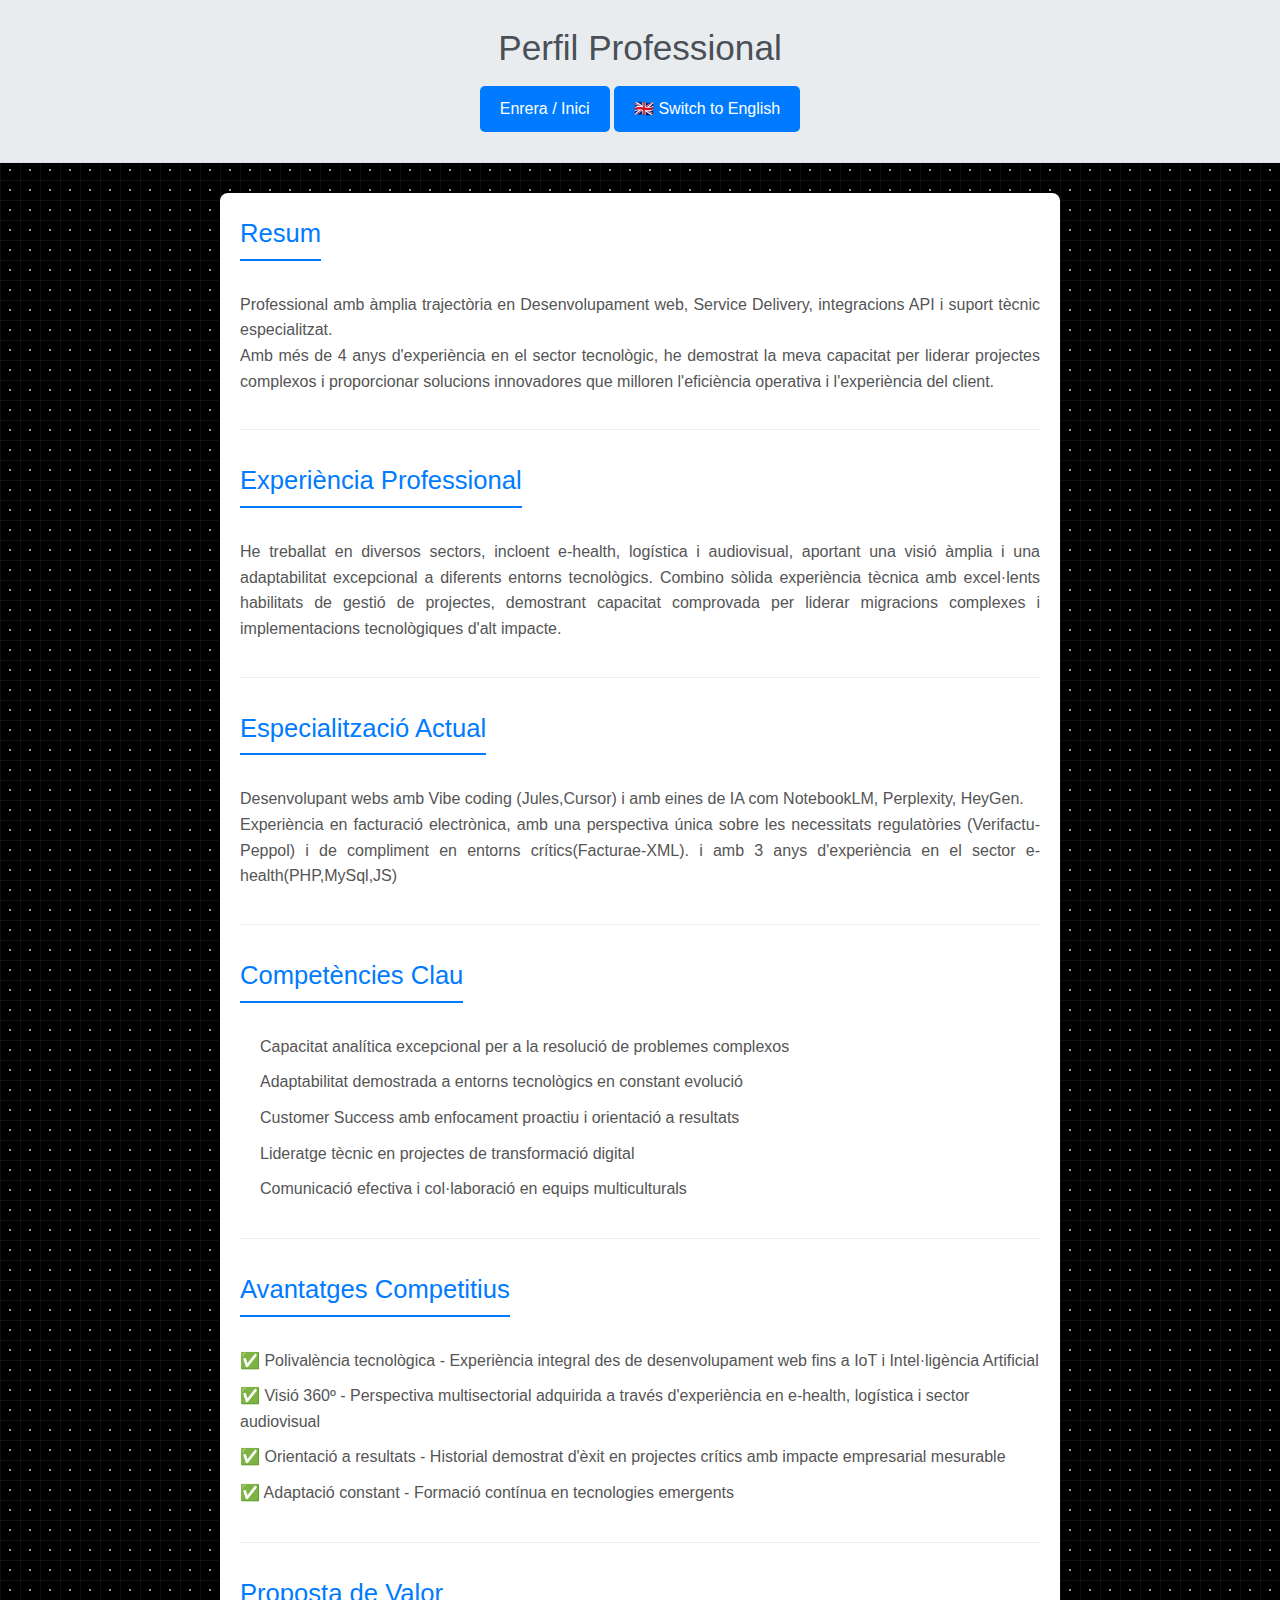
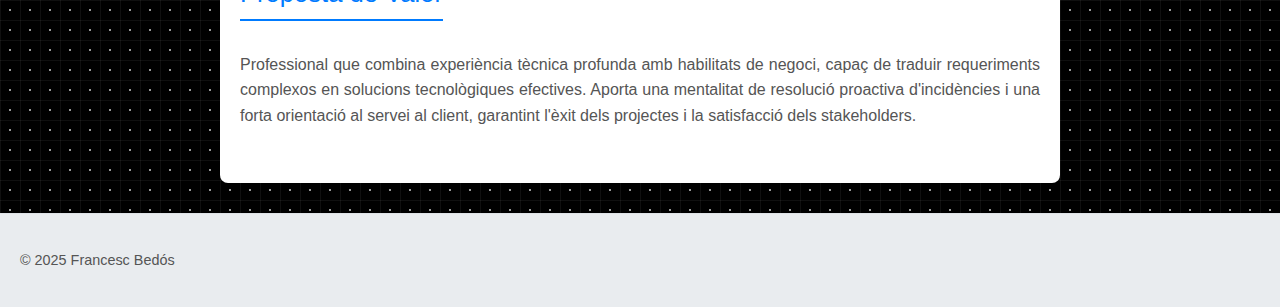
<file: bio.html>
<!DOCTYPE html>
<html lang="ca">
<head>
    <meta charset="UTF-8">
    <meta name="viewport" content="width=device-width, initial-scale=1.0">
    <title>Perfil Professional</title>
    <link rel="stylesheet" href="hotels.css">
</head>
<body>
  <div class="background-container">
    <header>
        <h1>Perfil Professional</h1>
        <a href="index.html" class="button">Enrera / Inici</a>
        <a href="bioEN.html" class="button language-button">🇬🇧 Switch to English</a>
    </header>
    <main>
        <section id="resum">
            <h2>Resum </h2>
            <p>Professional amb àmplia trajectòria en Desenvolupament web, Service
Delivery, integracions API i suport tècnic especialitzat.<br>
            Amb més de 4 anys d'experiència en el sector tecnològic, he demostrat
            la meva capacitat per liderar projectes complexos i proporcionar solucions
            innovadores que milloren l'eficiència operativa i l'experiència del client.</p>
        </section>

        <section id="experiencia">
            <h2>Experiència Professional</h2>
            <p>He treballat en diversos sectors, incloent e-health, logística i audiovisual,
            aportant una visió àmplia i una adaptabilitat excepcional a diferents entorns
            tecnològics.
            Combino sòlida experiència tècnica amb excel·lents habilitats de gestió de
            projectes, demostrant capacitat comprovada per liderar migracions complexes i
            implementacions tecnològiques d'alt impacte.</p>
        </section>

        <section id="especialitzacio">
            <h2>Especialització Actual</h2>
            <p> Desenvolupant webs amb Vibe coding (Jules,Cursor) i amb eines de IA com NotebookLM, Perplexity, HeyGen. <br>
               Experiència en facturació electrònica, amb una perspectiva única sobre les necessitats regulatòries (Verifactu-Peppol) i de compliment en entorns crítics(Facturae-XML).
               i amb 3 anys d'experiència en el sector e-health(PHP,MySql,JS)
            </p>
        </section>

        <section id="competencies">
            <h2>Competències Clau</h2>
            <ul>
                <li>Capacitat analítica excepcional per a la resolució de problemes complexos</li>
                <li>Adaptabilitat demostrada a entorns tecnològics en constant evolució</li>
                <li>Customer Success amb enfocament proactiu i orientació a resultats</li>
                <li>Lideratge tècnic en projectes de transformació digital</li>
                <li>Comunicació efectiva i col·laboració en equips multiculturals</li>
            </ul>
        </section>

        <section id="avantatges">
            <h2>Avantatges Competitius</h2>
            <ul>
                <li>✅ Polivalència tecnològica - Experiència integral des de desenvolupament web fins a IoT i Intel·ligència Artificial</li>
                <li>✅ Visió 360º - Perspectiva multisectorial adquirida a través d'experiència en e-health, logística i sector audiovisual</li>
                <li>✅ Orientació a resultats - Historial demostrat d'èxit en projectes crítics amb impacte empresarial mesurable</li>
                <li>✅ Adaptació constant -  Formació contínua en tecnologies emergents</li>
            </ul>
        </section>

        <section id="proposta-valor">
            <h2>Proposta de Valor</h2>
            <p>Professional que combina experiència tècnica profunda amb habilitats de negoci, capaç de traduir requeriments complexos en solucions tecnològiques efectives. Aporta una mentalitat de resolució proactiva d'incidències i una forta orientació al servei al client, garantint l'èxit dels projectes i la satisfacció dels stakeholders.</p>
        </section>
    </main>
    <footer>
        <p>&copy; 2025 Francesc Bedós</p>
    </footer>
  </div>
</body>
</html>
</file>
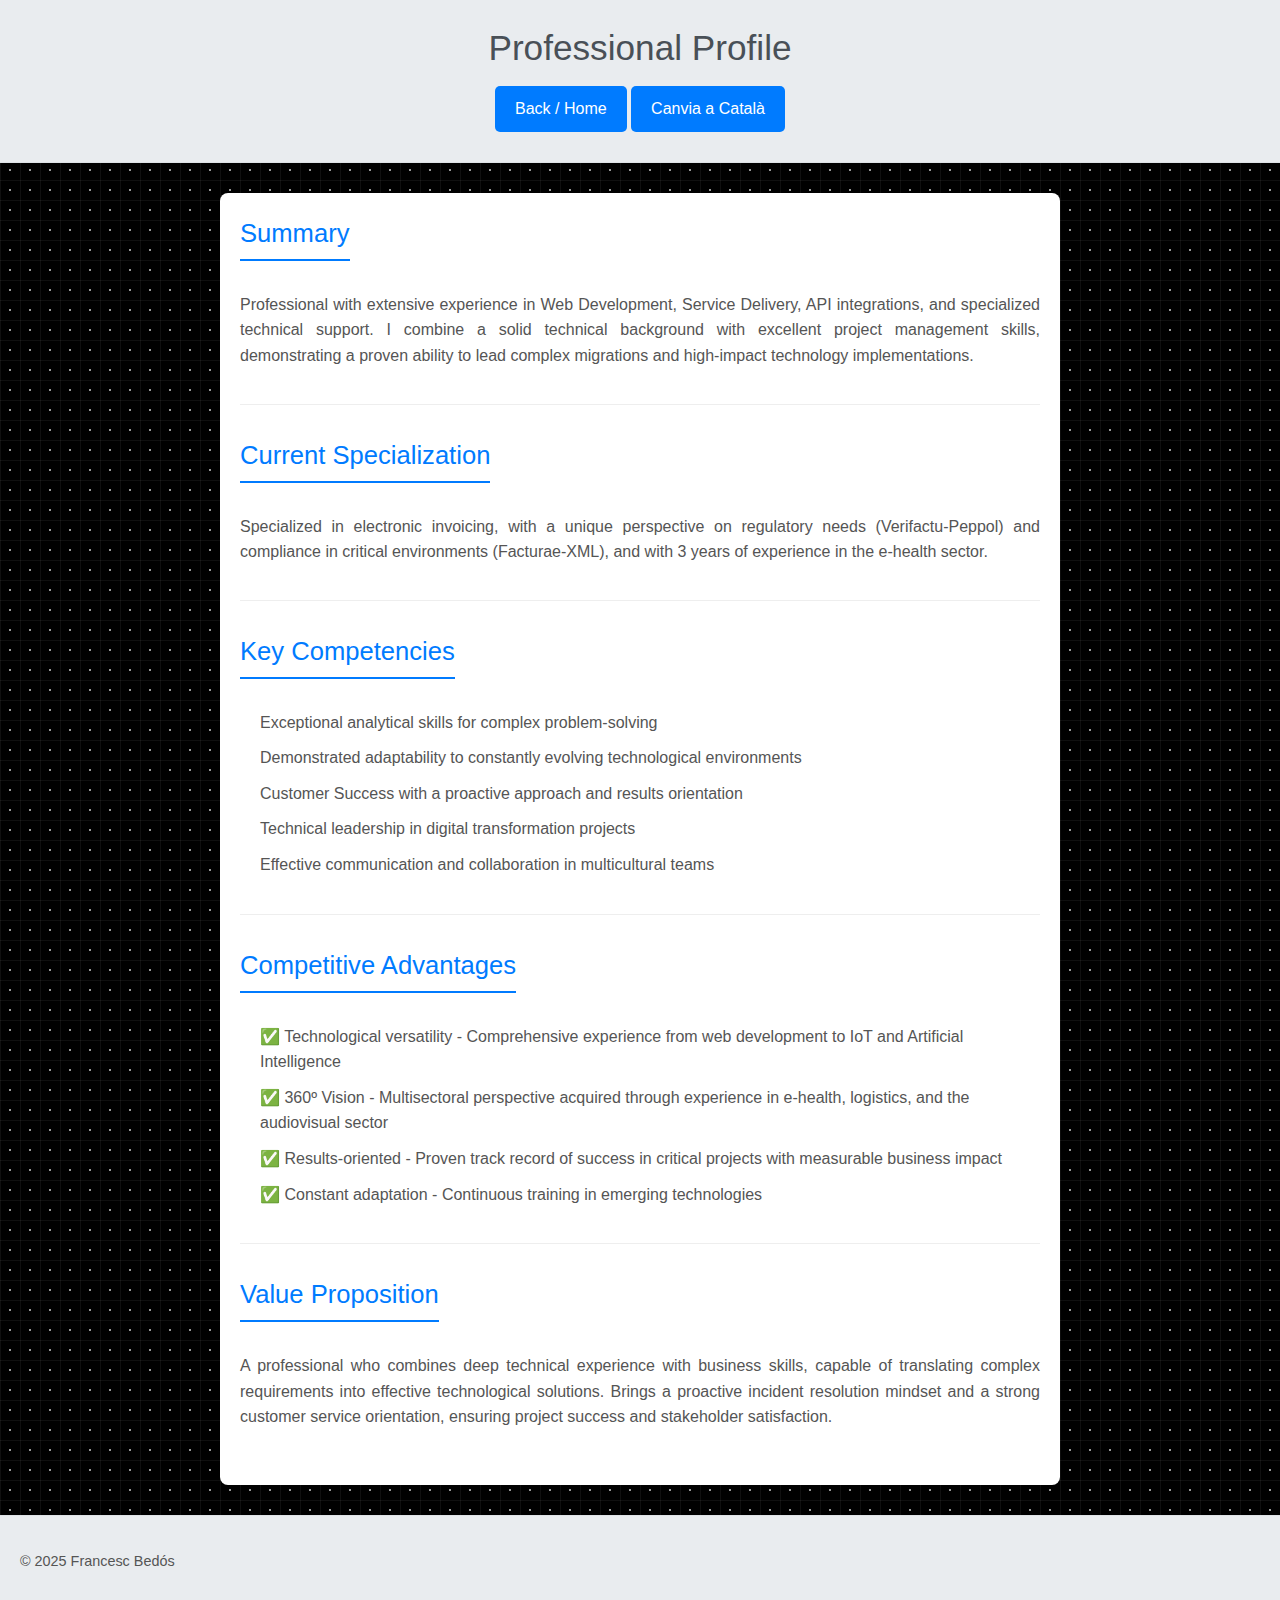
<file: bioEN.html>
<!DOCTYPE html>
<html lang="en">
<head>
    <meta charset="UTF-8">
    <meta name="viewport" content="width=device-width, initial-scale=1.0">
    <title>Professional Profile</title>
    <link rel="stylesheet" href="hotels.css">
</head>
<body>
  <div class="background-container">
    <header>
        <h1>Professional Profile</h1>
        <a href="index.html" class="button">Back / Home</a>
        <a href="bio.html" class="button language-button">Canvia a Català</a>
    </header>
    <main>
        <section id="summary">
            <h2>Summary</h2>
            <p>Professional with extensive experience in Web Development, Service Delivery, API integrations, and specialized technical support. I combine a solid technical background with excellent project management skills, demonstrating a proven ability to lead complex migrations and high-impact technology implementations.</p>
        </section>

        <section id="specialization">
            <h2>Current Specialization</h2>
            <p>Specialized in electronic invoicing, with a unique perspective on regulatory needs (Verifactu-Peppol) and compliance in critical environments (Facturae-XML), and with 3 years of experience in the e-health sector.</p>
        </section>

        <section id="key-competencies">
            <h2>Key Competencies</h2>
            <ul>
                <li>Exceptional analytical skills for complex problem-solving</li>
                <li>Demonstrated adaptability to constantly evolving technological environments</li>
                <li>Customer Success with a proactive approach and results orientation</li>
                <li>Technical leadership in digital transformation projects</li>
                <li>Effective communication and collaboration in multicultural teams</li>
            </ul>
        </section>

        <section id="competitive-advantages">
            <h2>Competitive Advantages</h2>
            <ul>
                <li>✅ Technological versatility - Comprehensive experience from web development to IoT and Artificial Intelligence</li>
                <li>✅ 360º Vision - Multisectoral perspective acquired through experience in e-health, logistics, and the audiovisual sector</li>
                <li>✅ Results-oriented - Proven track record of success in critical projects with measurable business impact</li>
                <li>✅ Constant adaptation - Continuous training in emerging technologies</li>
            </ul>
        </section>

        <section id="value-proposition">
            <h2>Value Proposition</h2>
            <p>A professional who combines deep technical experience with business skills, capable of translating complex requirements into effective technological solutions. Brings a proactive incident resolution mindset and a strong customer service orientation, ensuring project success and stakeholder satisfaction.</p>
        </section>
    </main>
    <footer>
        <p>&copy; 2025 Francesc Bedós</p>
    </footer>
  </div>
</body>
</html>
</file>
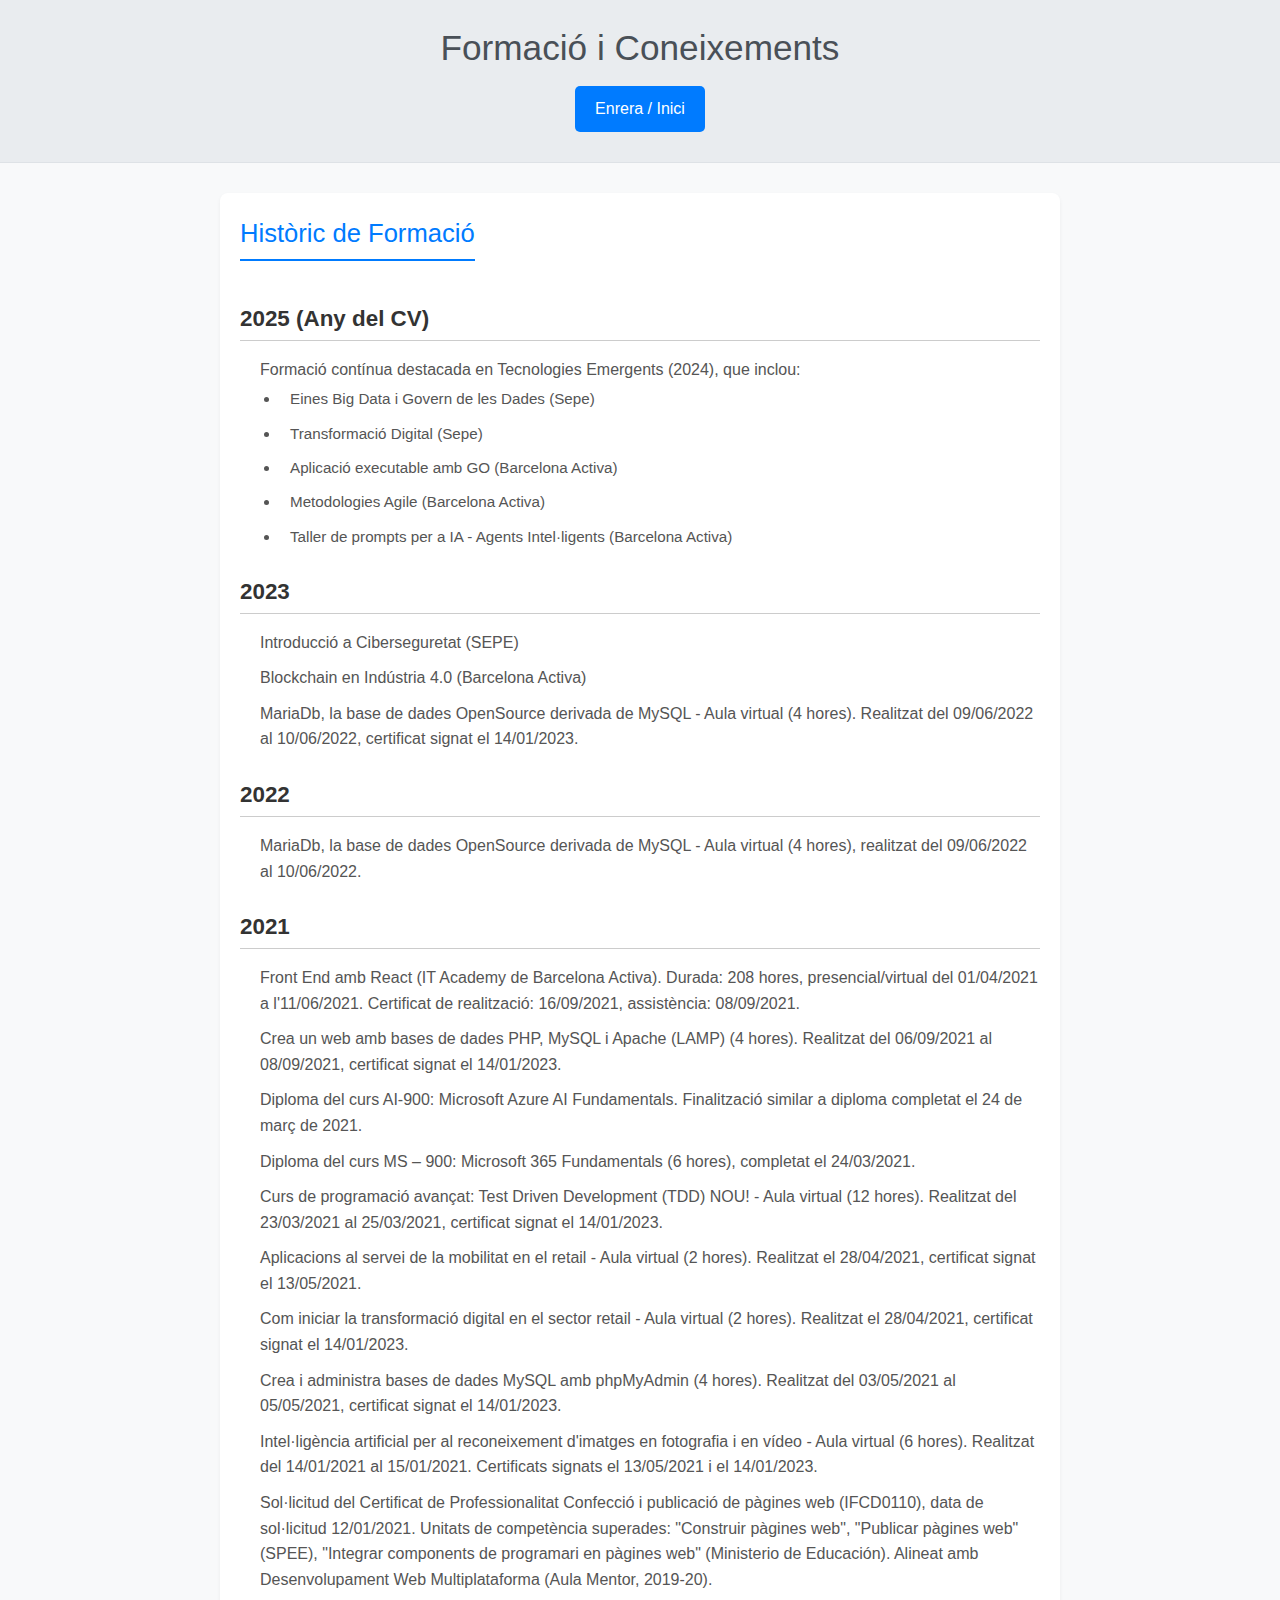
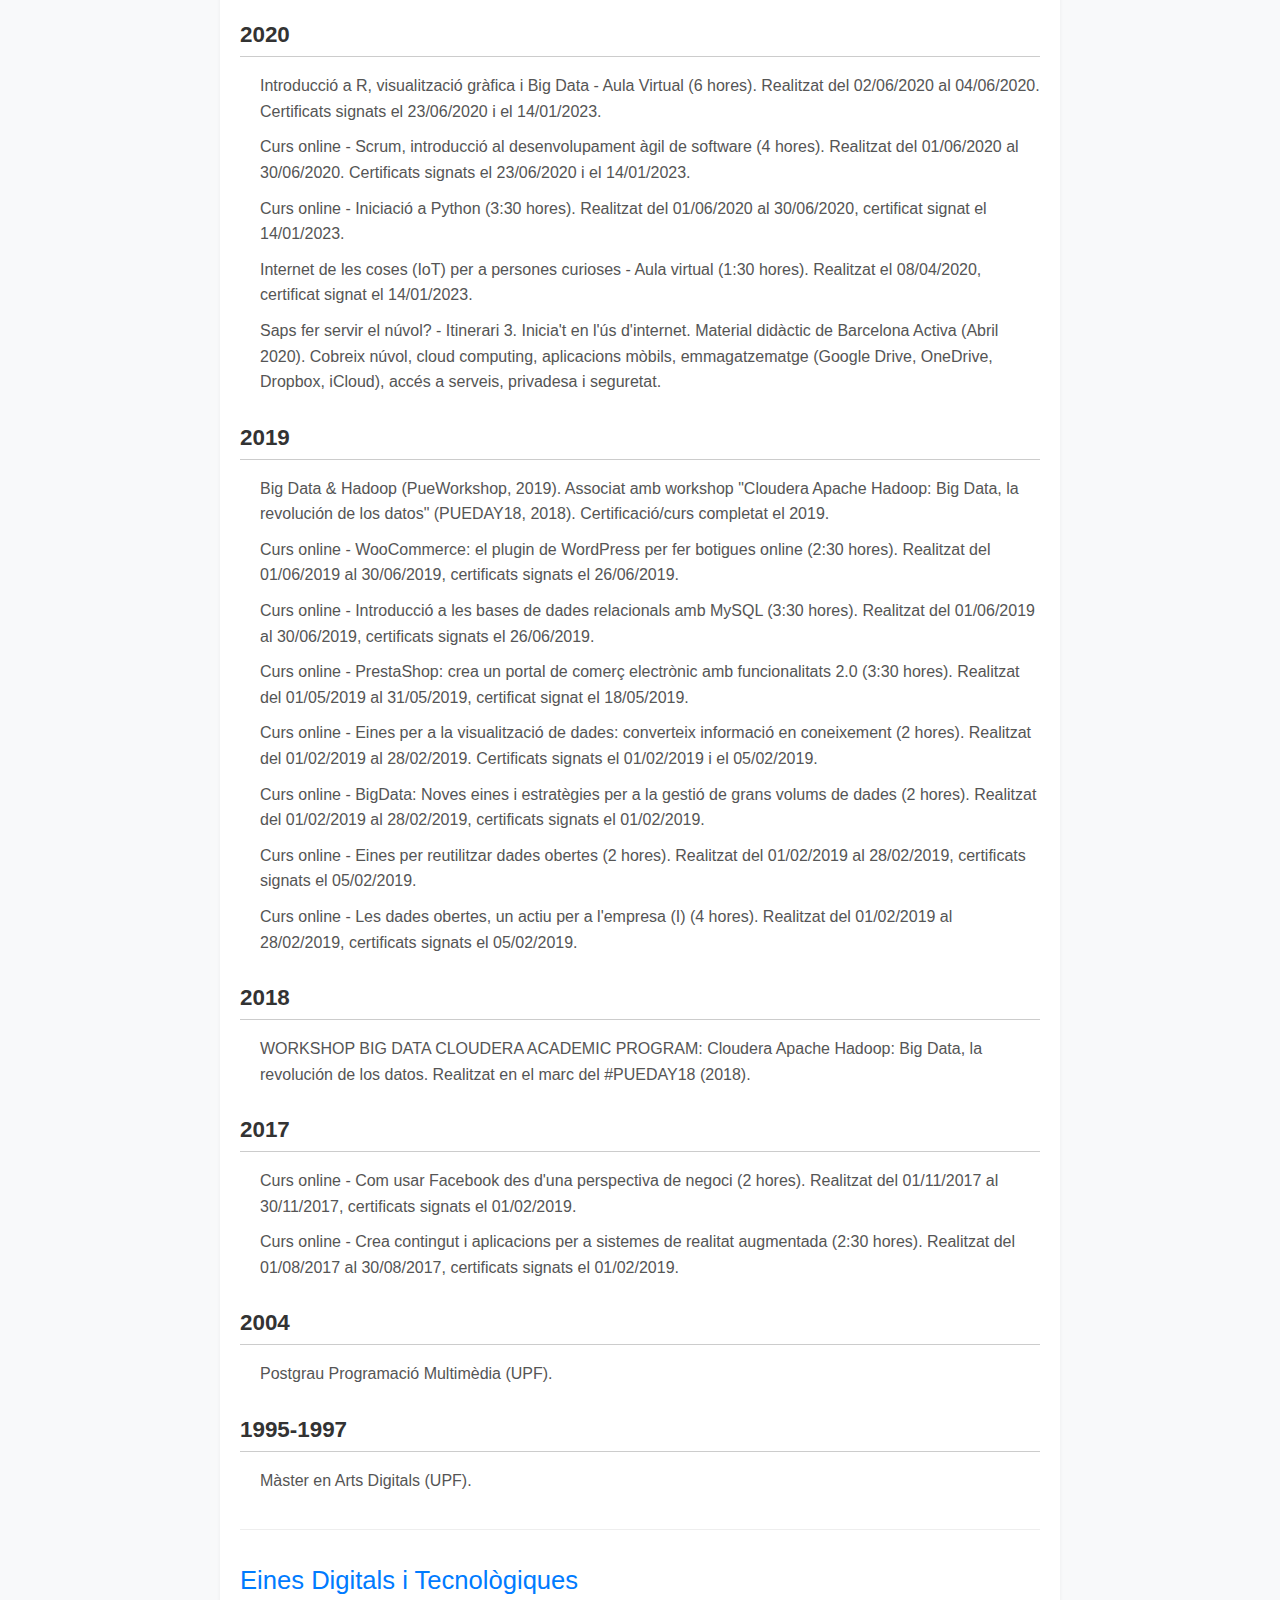
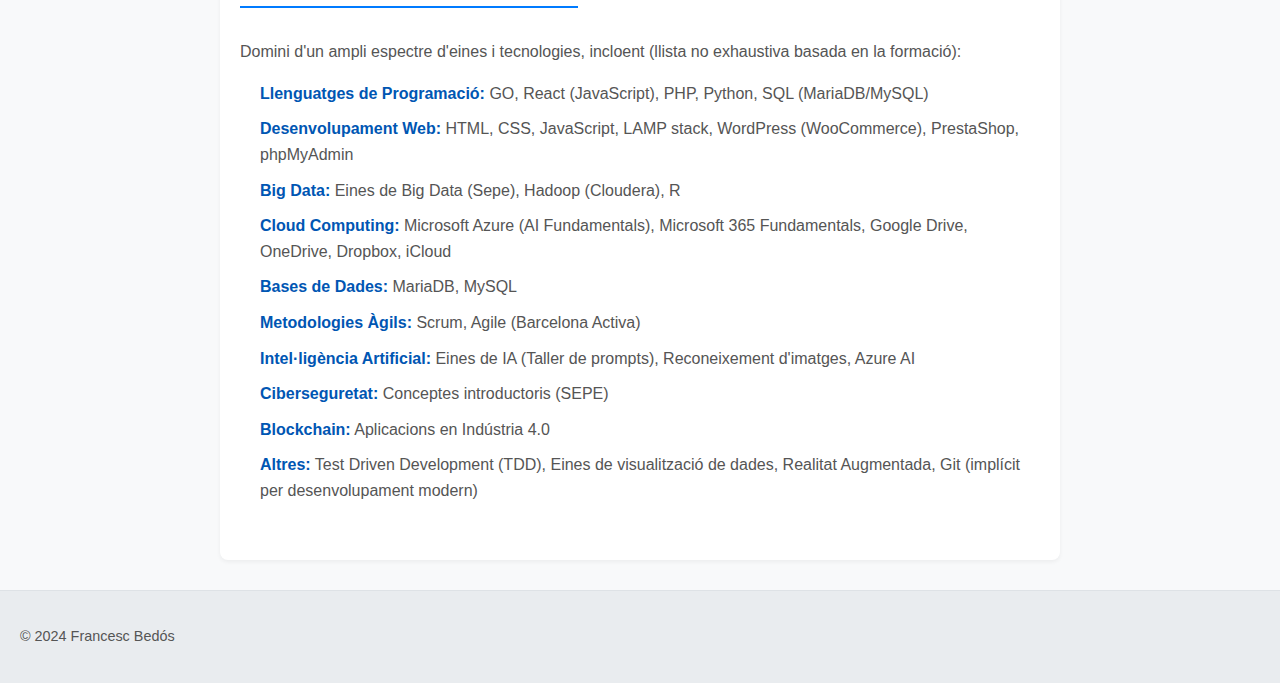
<file: formacio.html>
<!DOCTYPE html>
<html lang="ca">
<head>
    <meta charset="UTF-8">
    <meta name="viewport" content="width=device-width, initial-scale=1.0">
    <title>Formació i Coneixements</title>
    <link rel="stylesheet" href="hotels.css">
</head>
<body>
    <header>
        <h1>Formació i Coneixements</h1>
        <a href="index.html" class="button">Enrera / Inici</a>
    </header>
    <main>
        <section id="formacio-cronologica">
            <h2>Històric de Formació</h2>

            <h3>2025 (Any del CV)</h3>
            <ul>
                <li>Formació contínua destacada en Tecnologies Emergents (2024), que inclou:
                    <ul>
                        <li>Eines Big Data i Govern de les Dades (Sepe)</li>
                        <li>Transformació Digital (Sepe)</li>
                        <li>Aplicació executable amb GO (Barcelona Activa)</li>
                        <li>Metodologies Agile (Barcelona Activa)</li>
                        <li>Taller de prompts per a IA - Agents Intel·ligents (Barcelona Activa)</li>
                    </ul>
                </li>
            </ul>

            <h3>2023</h3>
            <ul>
                <li>Introducció a Ciberseguretat (SEPE)</li>
                <li>Blockchain en Indústria 4.0 (Barcelona Activa)</li>
                <li>MariaDb, la base de dades OpenSource derivada de MySQL - Aula virtual (4 hores). Realitzat del 09/06/2022 al 10/06/2022, certificat signat el 14/01/2023.</li>
            </ul>

            <h3>2022</h3>
            <ul>
                <li>MariaDb, la base de dades OpenSource derivada de MySQL - Aula virtual (4 hores), realitzat del 09/06/2022 al 10/06/2022.</li>
            </ul>

            <h3>2021</h3>
            <ul>
                <li>Front End amb React (IT Academy de Barcelona Activa). Durada: 208 hores, presencial/virtual del 01/04/2021 a l'11/06/2021. Certificat de realització: 16/09/2021, assistència: 08/09/2021.</li>
                <li>Crea un web amb bases de dades PHP, MySQL i Apache (LAMP) (4 hores). Realitzat del 06/09/2021 al 08/09/2021, certificat signat el 14/01/2023.</li>
                <li>Diploma del curs AI-900: Microsoft Azure AI Fundamentals. Finalització similar a diploma completat el 24 de març de 2021.</li>
                <li>Diploma del curs MS – 900: Microsoft 365 Fundamentals (6 hores), completat el 24/03/2021.</li>
                <li>Curs de programació avançat: Test Driven Development (TDD) NOU! - Aula virtual (12 hores). Realitzat del 23/03/2021 al 25/03/2021, certificat signat el 14/01/2023.</li>
                <li>Aplicacions al servei de la mobilitat en el retail - Aula virtual (2 hores). Realitzat el 28/04/2021, certificat signat el 13/05/2021.</li>
                <li>Com iniciar la transformació digital en el sector retail - Aula virtual (2 hores). Realitzat el 28/04/2021, certificat signat el 14/01/2023.</li>
                <li>Crea i administra bases de dades MySQL amb phpMyAdmin (4 hores). Realitzat del 03/05/2021 al 05/05/2021, certificat signat el 14/01/2023.</li>
                <li>Intel·ligència artificial per al reconeixement d'imatges en fotografia i en vídeo - Aula virtual (6 hores). Realitzat del 14/01/2021 al 15/01/2021. Certificats signats el 13/05/2021 i el 14/01/2023.</li>
                <li>Sol·licitud del Certificat de Professionalitat Confecció i publicació de pàgines web (IFCD0110), data de sol·licitud 12/01/2021. Unitats de competència superades: "Construir pàgines web", "Publicar pàgines web" (SPEE), "Integrar components de programari en pàgines web" (Ministerio de Educación). Alineat amb Desenvolupament Web Multiplataforma (Aula Mentor, 2019-20).</li>
            </ul>

            <h3>2020</h3>
            <ul>
                <li>Introducció a R, visualització gràfica i Big Data - Aula Virtual (6 hores). Realitzat del 02/06/2020 al 04/06/2020. Certificats signats el 23/06/2020 i el 14/01/2023.</li>
                <li>Curs online - Scrum, introducció al desenvolupament àgil de software (4 hores). Realitzat del 01/06/2020 al 30/06/2020. Certificats signats el 23/06/2020 i el 14/01/2023.</li>
                <li>Curs online - Iniciació a Python (3:30 hores). Realitzat del 01/06/2020 al 30/06/2020, certificat signat el 14/01/2023.</li>
                <li>Internet de les coses (IoT) per a persones curioses - Aula virtual (1:30 hores). Realitzat el 08/04/2020, certificat signat el 14/01/2023.</li>
                <li>Saps fer servir el núvol? - Itinerari 3. Inicia't en l'ús d'internet. Material didàctic de Barcelona Activa (Abril 2020). Cobreix núvol, cloud computing, aplicacions mòbils, emmagatzematge (Google Drive, OneDrive, Dropbox, iCloud), accés a serveis, privadesa i seguretat.</li>
            </ul>

            <h3>2019</h3>
            <ul>
                <li>Big Data & Hadoop (PueWorkshop, 2019). Associat amb workshop "Cloudera Apache Hadoop: Big Data, la revolución de los datos" (PUEDAY18, 2018). Certificació/curs completat el 2019.</li>
                <li>Curs online - WooCommerce: el plugin de WordPress per fer botigues online (2:30 hores). Realitzat del 01/06/2019 al 30/06/2019, certificats signats el 26/06/2019.</li>
                <li>Curs online - Introducció a les bases de dades relacionals amb MySQL (3:30 hores). Realitzat del 01/06/2019 al 30/06/2019, certificats signats el 26/06/2019.</li>
                <li>Curs online - PrestaShop: crea un portal de comerç electrònic amb funcionalitats 2.0 (3:30 hores). Realitzat del 01/05/2019 al 31/05/2019, certificat signat el 18/05/2019.</li>
                <li>Curs online - Eines per a la visualització de dades: converteix informació en coneixement (2 hores). Realitzat del 01/02/2019 al 28/02/2019. Certificats signats el 01/02/2019 i el 05/02/2019.</li>
                <li>Curs online - BigData: Noves eines i estratègies per a la gestió de grans volums de dades (2 hores). Realitzat del 01/02/2019 al 28/02/2019, certificats signats el 01/02/2019.</li>
                <li>Curs online - Eines per reutilitzar dades obertes (2 hores). Realitzat del 01/02/2019 al 28/02/2019, certificats signats el 05/02/2019.</li>
                <li>Curs online - Les dades obertes, un actiu per a l'empresa (I) (4 hores). Realitzat del 01/02/2019 al 28/02/2019, certificats signats el 05/02/2019.</li>
            </ul>

            <h3>2018</h3>
            <ul>
                <li>WORKSHOP BIG DATA CLOUDERA ACADEMIC PROGRAM: Cloudera Apache Hadoop: Big Data, la revolución de los datos. Realitzat en el marc del #PUEDAY18 (2018).</li>
            </ul>

            <h3>2017</h3>
            <ul>
                <li>Curs online - Com usar Facebook des d'una perspectiva de negoci (2 hores). Realitzat del 01/11/2017 al 30/11/2017, certificats signats el 01/02/2019.</li>
                <li>Curs online - Crea contingut i aplicacions per a sistemes de realitat augmentada (2:30 hores). Realitzat del 01/08/2017 al 30/08/2017, certificats signats el 01/02/2019.</li>
            </ul>

            <h3>2004</h3>
            <ul>
                <li>Postgrau Programació Multimèdia (UPF).</li>
            </ul>

            <h3>1995-1997</h3>
            <ul>
                <li>Màster en Arts Digitals (UPF).</li>
            </ul>

        </section>
        <section id="eines-tecnologiques">
            <h2>Eines Digitals i Tecnològiques</h2>
            <p>Domini d'un ampli espectre d'eines i tecnologies, incloent (llista no exhaustiva basada en la formació):</p>
            <ul>
                <li><strong>Llenguatges de Programació:</strong> GO, React (JavaScript), PHP, Python, SQL (MariaDB/MySQL)</li>
                <li><strong>Desenvolupament Web:</strong> HTML, CSS, JavaScript, LAMP stack, WordPress (WooCommerce), PrestaShop, phpMyAdmin</li>
                <li><strong>Big Data:</strong> Eines de Big Data (Sepe), Hadoop (Cloudera), R</li>
                <li><strong>Cloud Computing:</strong> Microsoft Azure (AI Fundamentals), Microsoft 365 Fundamentals, Google Drive, OneDrive, Dropbox, iCloud</li>
                <li><strong>Bases de Dades:</strong> MariaDB, MySQL</li>
                <li><strong>Metodologies Àgils:</strong> Scrum, Agile (Barcelona Activa)</li>
                <li><strong>Intel·ligència Artificial:</strong> Eines de IA (Taller de prompts), Reconeixement d'imatges, Azure AI</li>
                <li><strong>Ciberseguretat:</strong> Conceptes introductoris (SEPE)</li>
                <li><strong>Blockchain:</strong> Aplicacions en Indústria 4.0</li>
                <li><strong>Altres:</strong> Test Driven Development (TDD), Eines de visualització de dades, Realitat Augmentada, Git (implícit per desenvolupament modern)</li>
            </ul>
        </section>
    </main>
    <footer>
        <p>&copy; 2024 Francesc Bedós</p>
    </footer>
</body>
</html>
</file>
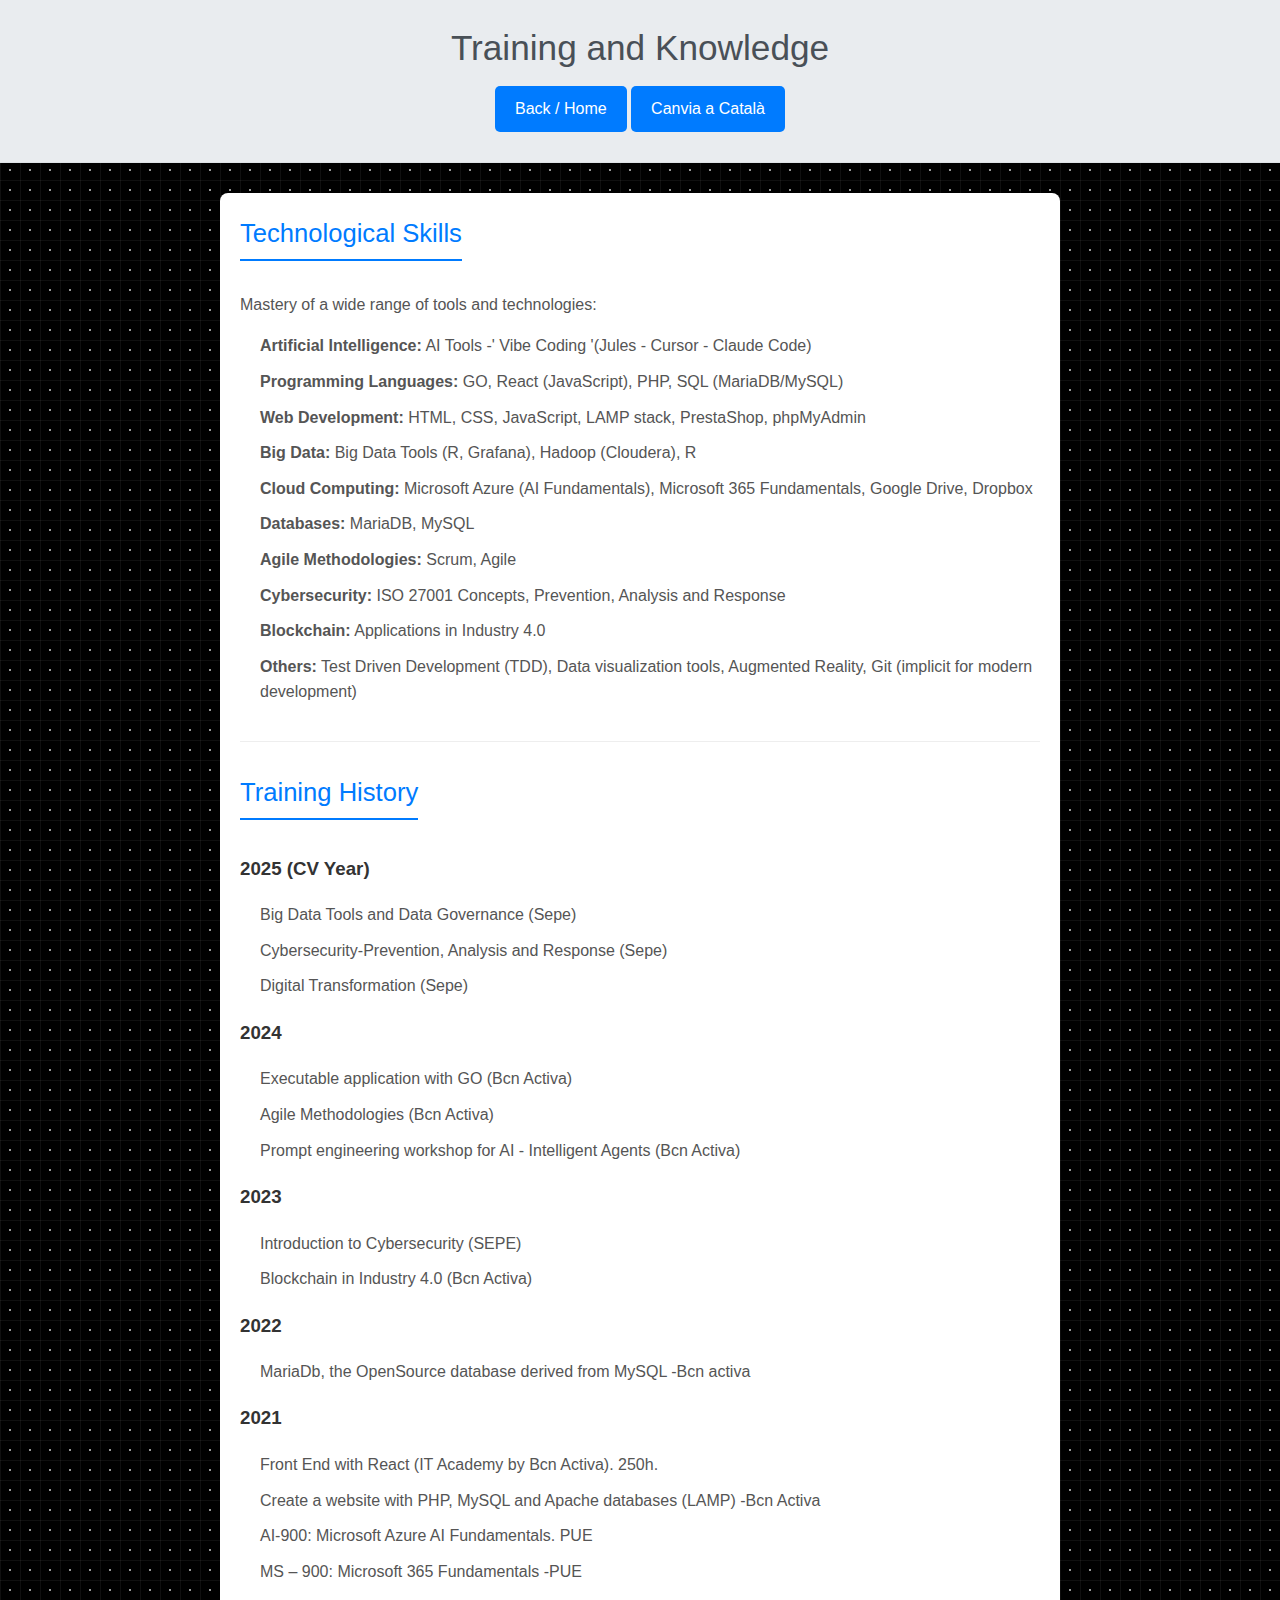
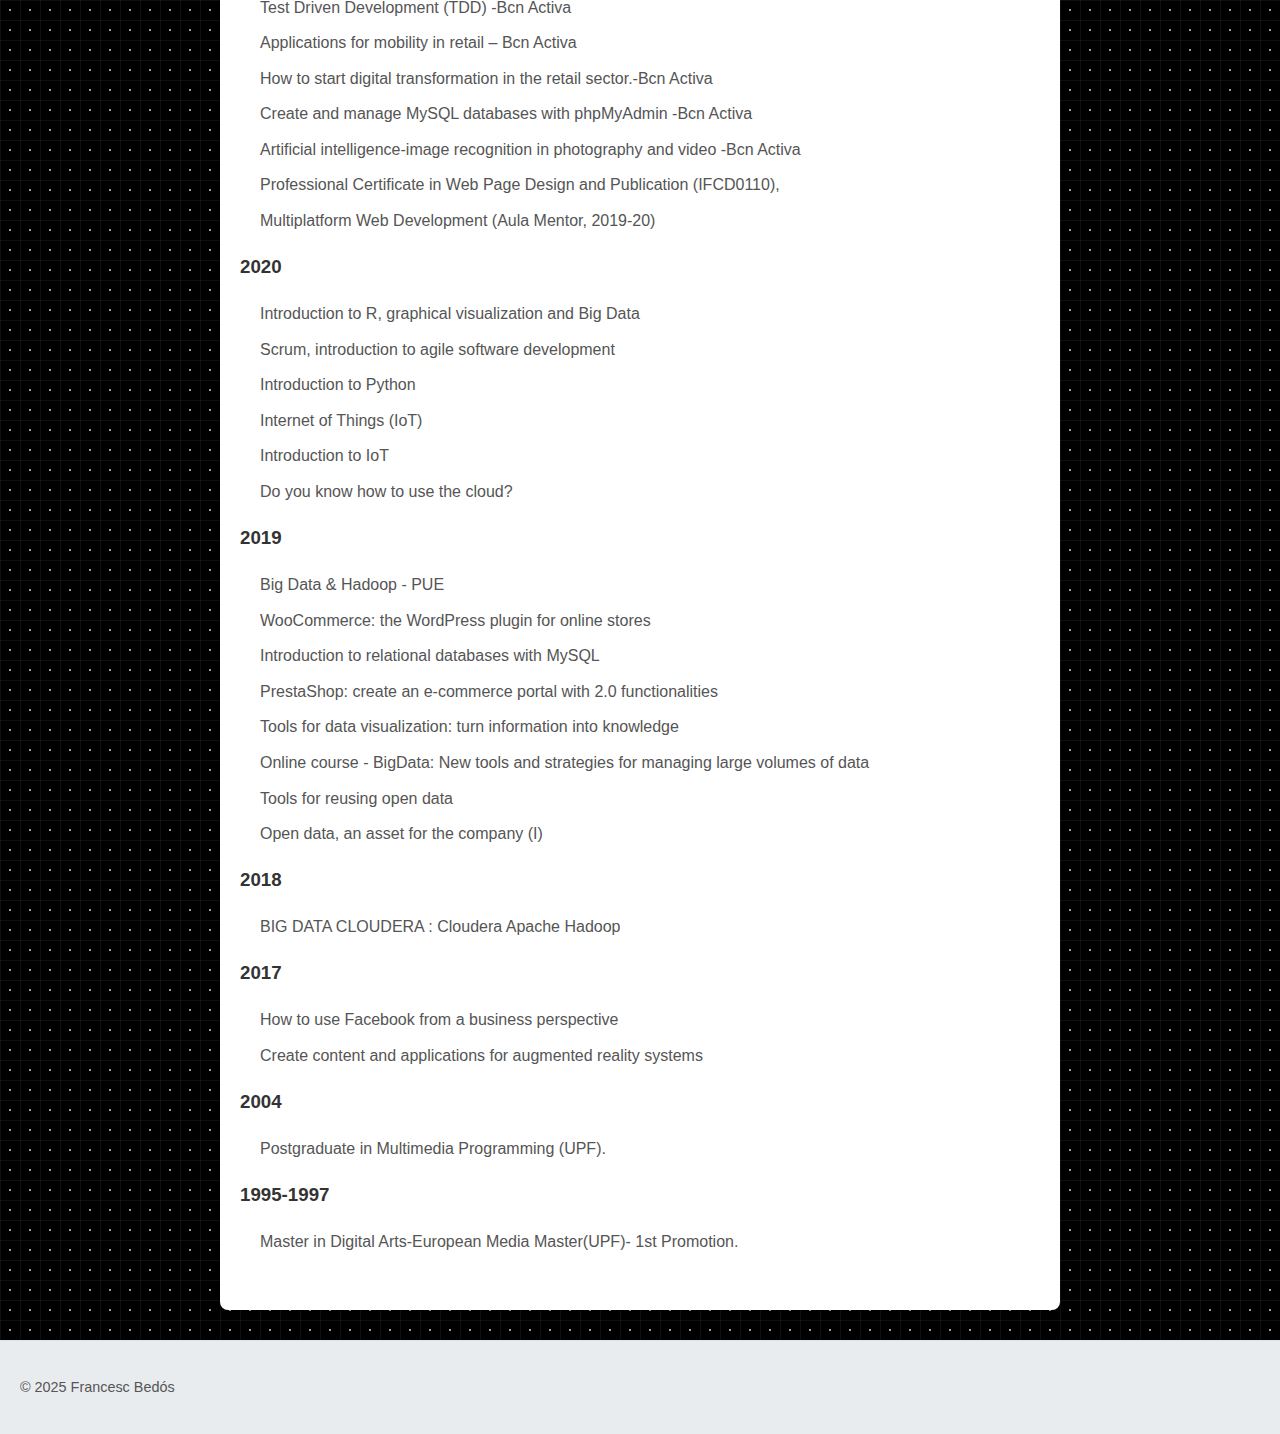
<file: formacioEN.html>
<!DOCTYPE html>
<html lang="en">
<head>
    <meta charset="UTF-8">
    <meta name="viewport" content="width=device-width, initial-scale=1.0">
    <title>Training and Knowledge</title>
    <link rel="stylesheet" href="hotels.css">
</head>
<body>
  <div class="background-container">
    <header>
        <h1>Training and Knowledge</h1>
        <a href="index.html" class="button">Back / Home</a>
        <a href="formacio.html" class="button language-button">Canvia a Català</a>
    </header>
    <main>
         <section id="technological-skills">
            <h2>Technological Skills</h2>
            <p>Mastery of a wide range of tools and technologies:</p>
            <ul>
                <li><strong>Artificial Intelligence:</strong> AI Tools -' Vibe Coding '(Jules - Cursor - Claude Code)</li>
                <li><strong>Programming Languages:</strong> GO, React (JavaScript), PHP, SQL (MariaDB/MySQL)</li>
                <li><strong>Web Development:</strong> HTML, CSS, JavaScript, LAMP stack, PrestaShop, phpMyAdmin</li>
                <li><strong>Big Data:</strong> Big Data Tools (R, Grafana), Hadoop (Cloudera), R</li>
                <li><strong>Cloud Computing:</strong> Microsoft Azure (AI Fundamentals), Microsoft 365 Fundamentals, Google Drive, Dropbox</li>
                <li><strong>Databases:</strong> MariaDB, MySQL</li>
                <li><strong>Agile Methodologies:</strong> Scrum, Agile</li>

                <li><strong>Cybersecurity:</strong> ISO 27001 Concepts, Prevention, Analysis and Response</li>
                <li><strong>Blockchain:</strong> Applications in Industry 4.0</li>
                <li><strong>Others:</strong> Test Driven Development (TDD), Data visualization tools, Augmented Reality, Git (implicit for modern development)</li>
            </ul>
        </section>

        <section id="chronological-training">
            <h2>Training History</h2>
            <h3>2025 (CV Year)</h3>
            <ul>
                <li>Big Data Tools and Data Governance (Sepe)</li>
                <li>Cybersecurity-Prevention, Analysis and Response (Sepe)</li>
                <li>Digital Transformation (Sepe)</li>
            </ul>
            <h3>2024</h3>
            <ul>
                <li>Executable application with GO (Bcn Activa)</li>
                <li>Agile Methodologies (Bcn Activa)</li>
                <li>Prompt engineering workshop for AI - Intelligent Agents (Bcn Activa)</li>
            </ul>
            <h3>2023</h3>
            <ul>
                <li>Introduction to Cybersecurity (SEPE)</li>
                <li>Blockchain in Industry 4.0 (Bcn Activa)</li>
            </ul>
            <h3>2022</h3>
            <ul>
                <li>MariaDb, the OpenSource database derived from MySQL -Bcn activa</li>
            </ul>
            <h3>2021</h3>
            <ul>
                <li>Front End with React (IT Academy by Bcn Activa). 250h.</li>
                <li>Create a website with PHP, MySQL and Apache databases (LAMP) -Bcn Activa</li>
                <li>AI-900: Microsoft Azure AI Fundamentals. PUE</li>
                <li>MS – 900: Microsoft 365 Fundamentals -PUE</li>
                <li>Test Driven Development (TDD) -Bcn Activa</li>
                <li>Applications for mobility in retail – Bcn Activa</li>
                <li>How to start digital transformation in the retail sector.-Bcn Activa</li>
                <li>Create and manage MySQL databases with phpMyAdmin -Bcn Activa</li>
                <li>Artificial intelligence-image recognition in photography and video -Bcn Activa</li>
                <li>Professional Certificate in Web Page Design and Publication (IFCD0110),</li>
                <li>Multiplatform Web Development (Aula Mentor, 2019-20)</li>
            </ul>
            <h3>2020</h3>
            <ul>
                <li>Introduction to R, graphical visualization and Big Data</li>
                <li>Scrum, introduction to agile software development</li>
                <li>Introduction to Python</li>
                <li>Internet of Things (IoT) </li>
                <li>Introduction to IoT </li>
                <li>Do you know how to use the cloud?</li>
            </ul>
            <h3>2019</h3>
            <ul>
                <li>Big Data & Hadoop - PUE</li>
                <li>WooCommerce: the WordPress plugin for online stores</li>
                <li>Introduction to relational databases with MySQL</li>
                <li>PrestaShop: create an e-commerce portal with 2.0 functionalities</li>
                <li>Tools for data visualization: turn information into knowledge</li>
                <li>Online course - BigData: New tools and strategies for managing large volumes of data</li>
                <li>Tools for reusing open data</li>
                <li>Open data, an asset for the company (I)</li>
            </ul>
            <h3>2018</h3>
            <ul>
                <li>BIG DATA CLOUDERA : Cloudera Apache Hadoop</li>
            </ul>
            <h3>2017</h3>
            <ul>
                <li>How to use Facebook from a business perspective</li>
                <li>Create content and applications for augmented reality systems</li>
            </ul>
            <h3>2004</h3>
            <ul>
                <li>Postgraduate in Multimedia Programming (UPF).</li>
            </ul>
            <h3>1995-1997</h3>
            <ul>
                <li>Master in Digital Arts-European Media Master(UPF)- 1st Promotion.</li>
            </ul>
        </section>

    </main>
    <footer>
        <p>&copy; 2025 Francesc Bedós</p>
    </footer>
  </div>
</body>
</html>
</file>
<file: hotels.css>
/* General Body Styles */
body {
    font-family: -apple-system, BlinkMacSystemFont, "Segoe UI", Roboto, "Helvetica Neue", Arial, sans-serif;
    line-height: 1.6;
    margin: 0;
    padding: 0;
    background-color: #f8f9fa; /* Light grey background */
    color: #333; /* Dark grey text for readability */
}

/* Container for the content */
main {
    max-width: 800px; /* Max width for content */
    margin: 20px auto; /* Center content on the page */
    padding: 20px;
    background-color: #fff; /* White background for content area */
    border-radius: 8px; /* Slightly rounded corners */
    box-shadow: 0 2px 4px rgba(0,0,0,0.05); /* Subtle shadow for depth */
}

/* Header Styles */
header {
    background-color: #e9ecef; /* Lighter grey for header */
    color: #495057; /* Slightly darker text for header */
    padding: 20px 0;
    text-align: center;
    margin-bottom: 30px;
    border-bottom: 1px solid #dee2e6; /* Subtle border */
}

header h1 {
    margin: 0;
    font-size: 2.2em; /* Larger font size for main title */
    font-weight: 300; /* Lighter font weight for a modern look */
}

/* Section Styles */
section {
    margin-bottom: 30px; /* Space between sections */
    padding-bottom: 20px; /* Padding at the bottom of sections */
    border-bottom: 1px solid #eee; /* Separator line between sections */
}

section:last-of-type {
    border-bottom: none; /* No border for the last section */
    margin-bottom: 0;
}

section h2 {
    font-size: 1.6em;
    color: #007bff; /* Blue for section titles for a bit of color */
    margin-top: 0;
    margin-bottom: 15px;
    font-weight: 400; /* Medium font weight */
    border-bottom: 2px solid #007bff; /* Underline for section titles */
    padding-bottom: 5px;
    display: inline-block; /* To make the border only as wide as the text */
}

/* Paragraph Styles */
p {
    margin-bottom: 15px;
    color: #555; /* Slightly lighter text for paragraphs */
    text-align: justify; /* Justify text for a cleaner look */
}

/* Unordered List Styles */
ul {
    list-style: none; /* Remove default bullet points */
    padding-left: 0; /* Remove default padding */
}

ul li {
    margin-bottom: 10px; /* Space between list items */
    padding-left: 20px; /* Indent list items */
    position: relative; /* For custom bullet points if needed */
    color: #555;
}

/* Custom bullet point (optional, if you prefer over default or emojis) */
/* ul li::before {
    content: "•";
    color: #007bff;
    font-weight: bold;
    display: inline-block;
    width: 1em;
    margin-left: -1em;
    position: absolute;
    left: 0;
} */

/* Specific styling for list items with checkmarks */
#avantatges ul li {
    padding-left: 0; /* Reset padding for these items as emojis are part of text */
}

/* Footer Styles */
footer {
    text-align: center;
    padding: 20px;
    margin-top: 30px;
    background-color: #e9ecef; /* Same as header background */
    color: #6c757d; /* Muted text color for footer */
    font-size: 0.9em;
    border-top: 1px solid #dee2e6; /* Subtle top border */
}

/* Responsive Design Adjustments */
@media (max-width: 768px) {
    header h1 {
        font-size: 1.8em;
    }

    section h2 {
        font-size: 1.4em;
    }

    main {
        margin: 10px;
        padding: 15px;
    }
}

@media (max-width: 480px) {
    body {
        font-size: 15px; /* Adjust base font size for smaller screens */
    }

    header h1 {
        font-size: 1.6em;
    }

    section h2 {
        font-size: 1.3em;
    }

    p {
        text-align: left; /* Switch to left align on very small screens if justify looks odd */
    }
}

/* Button Styles */
.button {
    display: inline-block;
    padding: 10px 20px;
    margin: 10px 0;
    background-color: #007bff;
    color: white;
    text-decoration: none;
    border-radius: 5px;
    transition: filter 0.3s ease; /* Smooth transition for the blur effect */
}

.button:hover {
    filter: blur(2px); /* Apply blur effect on hover */
}

/* Grid Container for Treballs */
.grid-container {
    display: grid;
    grid-template-columns: repeat(auto-fit, minmax(250px, 1fr)); /* Responsive grid */
    gap: 20px; /* Space between cards */
    padding: 20px 0;
}

/* Card Styles */
.card {
    background-color: #fff;
    border: 1px solid #ddd; /* Light border for cards */
    border-radius: 8px; /* Rounded corners for cards */
    box-shadow: 0 2px 4px rgba(0,0,0,0.1); /* Subtle shadow for cards */
    padding: 15px;
    text-align: center;
}

.card img {
    max-width: 100%;
    height: auto;
    border-radius: 4px; /* Rounded corners for images */
    margin-bottom: 10px;
}

.card p {
    font-size: 1.1em;
    color: #333;
    margin: 0;
}

/* Styles for formacio.html */
#formacio-cronologica h3 {
    margin-top: 25px; /* Add more space above year headings */
    margin-bottom: 10px;
    font-size: 1.4em; /* Slightly larger font for year */
    color: #333; /* Darker color for year heading */
    padding-bottom: 3px;
    border-bottom: 1px solid #ccc; /* Lighter border for year */
}

#formacio-cronologica ul ul {
    margin-left: 20px; /* Indent nested lists further */
    margin-top: 5px;
    list-style-type: disc; /* Use discs for second-level bullets */
}

#formacio-cronologica ul ul li {
    padding-left: 10px; /* Adjust padding for nested list items */
    font-size: 0.95em;
}

#eines-tecnologiques ul li strong {
    color: #0056b3; /* Highlight the category of skills */
}

/* New background styles */
.background-container {
  min-height: 100vh;
  width: 100%;
  background-color: #000000;
  position: relative; /* Needed for the ::before pseudo-element's z-index to work correctly */
  z-index: 0; /* Ensure this container can have a background stacking context */
}

.background-container::before {
  content: "";
  position: absolute;
  inset: 0;
  z-index: -1; /* Place the grid behind the content of .background-container */
  background-image:
    linear-gradient(to right, rgba(255,255,255,0.06) 1px, transparent 1px),
    linear-gradient(to bottom, rgba(255,255,255,0.06) 1px, transparent 1px),
    radial-gradient(circle, rgba(255,255,255,0.6) 1px, transparent 1px);
  background-size: 20px 20px, 20px 20px, 20px 20px;
  background-position: 0 0, 0 0, 0 0;
}

body, html {
      margin: 0;
      padding: 0;
      height: 100%;
      font-family: Arial, sans-serif;
      /* overflow: hidden; */ /* Removed to allow scrolling on pages like bio.html */
    }

    .topnav {
      background-color: rgba(0, 0, 0, 0.5); /* Semi-transparent background */
      overflow: hidden;
      position: fixed; /* Stick to the top */
      top: 0;
      width: 100%;
      z-index: 1; /* Ensure it's above the video */
      display: flex; /* Use flexbox for centering */
      justify-content: center; /* Center links horizontally */
    }

    .topnav a {
      /* float: left; remove float for flexbox */
      color: rgba(21, 7, 219, 0.945);
       text-shadow:  0.2px 0.2px 0.2px rgba(240, 239, 243, 0.945);
      text-align: center;
      padding: 14px 16px;
      text-decoration: none;
      font-size: 26px;
    }

    .topnav a:hover {
      background-color: #ddd;
      color: black;
    }

    .content {
      position: absolute;
      top: 80px; /* Position below the topnav */
      left: 50%;
      transform: translateX(-50%); /* Center horizontally */
      width: 100%; /* Ensure it takes full width for text centering */
      text-align: center;
      z-index: 1; /* Ensure it's above the video */
    }

    .content h1 {
      letter-spacing: 0.5rem; /* Reduced letter spacing */
      font-size: 4.5rem;     /* Reduced font size */
      color: #091eda; /* Adjusted color for better visibility on video */
      text-shadow: 2px 2px 4px rgba(0, 0, 0, 0.7); /* Add text shadow for readability */
      white-space: nowrap; /* Ensure single line */
    }

/* Styles for the skills overlay on index.html */
#skills-overlay {
    position: fixed; /* Cover the entire viewport */
    top: 0;
    left: 0;
    width: 100%;
    height: 100%;
    z-index: 0; /* Below .topnav and .content but above .video-background */
    pointer-events: none; /* Allow clicks to pass through to elements below if any */
    overflow: hidden; /* Prevent scrollbars if skills go out of bounds temporarily */
}

.skill-item {
    position: absolute; /* Positioned by JavaScript */
    color: #ec121d; /* Deep Blue text color */
    font-size: 30px; /* Adjust as needed */
    font-weight: bold;
    padding: 5px 10px;
    background-color: rgba(7, 7, 7, 0.3); /* Light blue, slightly opaque background */
    border-radius: 5px;
    text-shadow: 1px 1px 2px rgba(21, 7, 219, 0.945); /* Light text shadow for better contrast */
    opacity: 0; /* Start invisible for fade-in */
    transition: opacity 0.3s ease-in-out; /* Smooth fade transition */
    will-change: opacity; /* Hint for browser optimization */
    white-space: nowrap; /* Prevent skills from wrapping lines */
}
</file>
